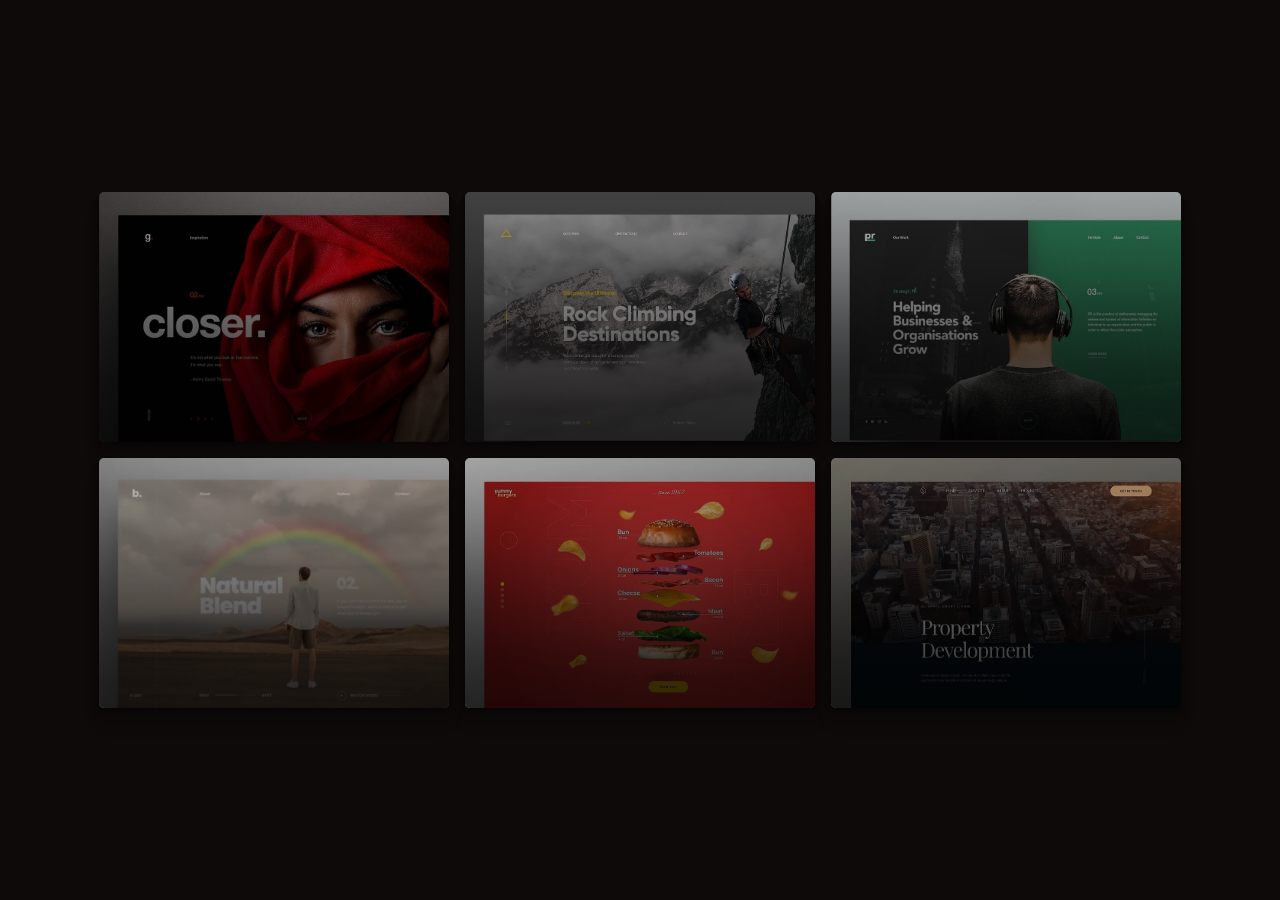
<file: card.html>
<!DOCTYPE html>
<html lang="en">

<head>
    <meta charset="UTF-8">
    <meta http-equiv="X-UA-Compatible" content="IE=edge">
    <meta name="viewport" content="width=device-width, initial-scale=1.0">
    <title> Hover Card </title>
    <link rel="stylesheet" href="cardstyle.css">
</head>
                             <!--          Body starts from here       -->
<body>


    
    <main class="page-content">
        <div class="card">
            <div class="content">
                <h2 class="title">Website 1</h2>
                <p class="des">I created this website using Html,CSS & Javascript</p>
                <button class="btn">Visit Website</button>
            </div>
        </div>
        <div class="card">
            <div class="content">
                <h2 class="title">Website 2</h2>
                <p class="des">I created this website using Html,CSS & Javascript</p>
                <button class="btn">Visit Website</button>
            </div>
        </div>
        <div class="card">
            <div class="content">
                <h2 class="title">Website 3</h2>
                <p class="des">I created this website using Html,CSS & Javascript</p>
                <button class="btn">Visit Website</button>
            </div>
        </div>
        <div class="card">
            <div class="content">
                <h2 class="title">Website 4</h2>
                <p class="des">I created this website using Html,CSS & Javascript</p>
                <button class="btn">Visit Website</button>
            </div>
        </div>
        <div class="card">
            <div class="content">
                <h2 class="title">Website 5</h2>
                <p class="des">I created this website using Html,CSS & Javascript</p>
                <button class="btn">Visit Website</button>
            </div>
        </div>
        <div class="card">
            <div class="content">
                <h2 class="title">Website 6</h2>
                <p class="des">I created this website using Html,CSS & Javascript</p>
                <button class="btn">Visit Website</button>
            </div>
        </div>
    </main>
    
</body>
</html>
</file>
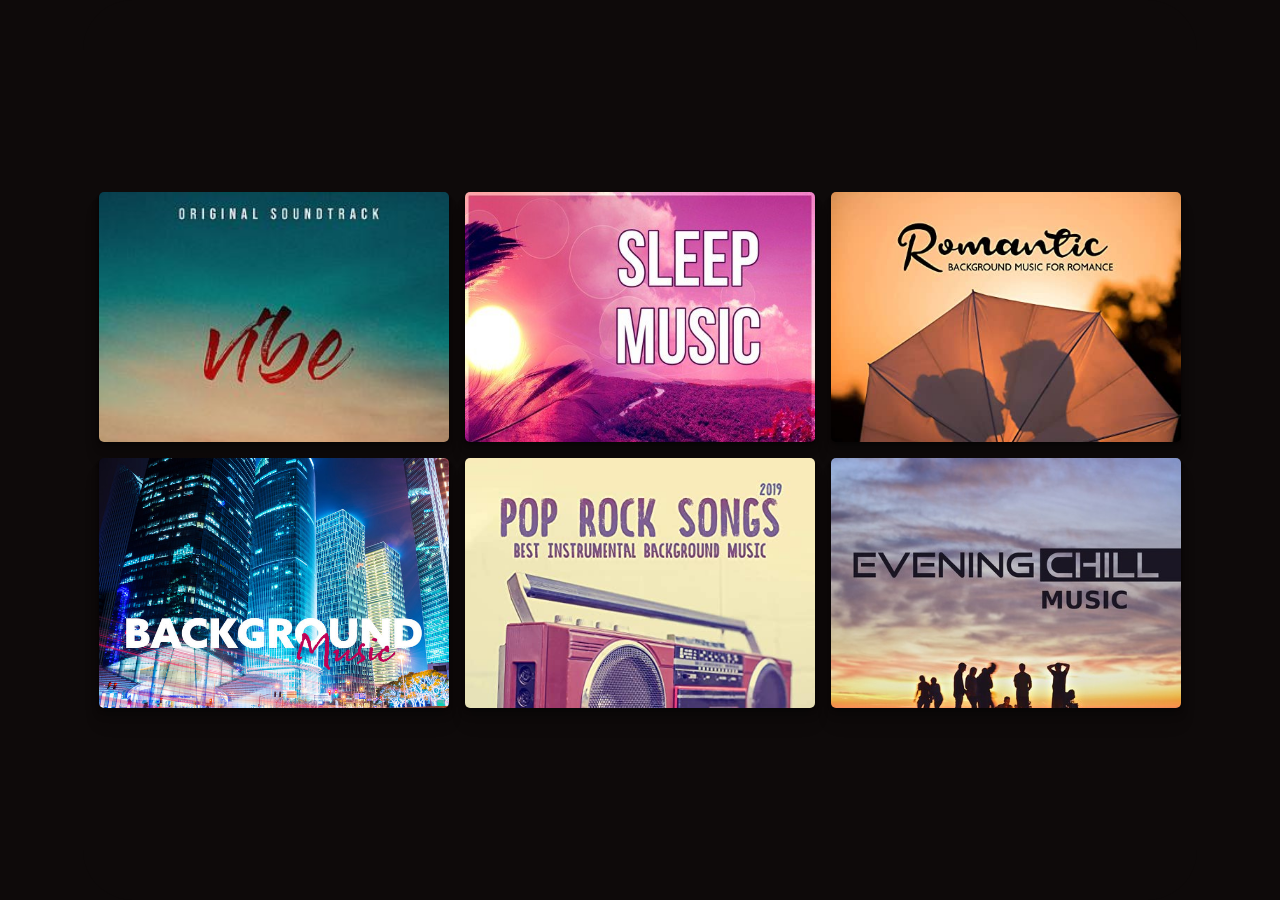
<file: card1.html>
<!DOCTYPE html>
<html lang="en">

<head>
    <meta charset="UTF-8">
    <meta http-equiv="X-UA-Compatible" content="IE=edge">
    <meta name="viewport" content="width=device-width, initial-scale=1.0">
    <title> Hover Card </title>
    <link rel="stylesheet" href="cardstyle1.css">
</head>
                             <!--          Body starts from here       -->
<body>


    
    <main class="page-content">
        <div class="card">
            <div class="content">
                <h2 class="title">Website 1</h2>
                <p class="des">I created this website using Html,CSS & Javascript</p>
                <button class="btn">Visit Website</button>
            </div>
        </div>
        <div class="card">
            <div class="content">
                <h2 class="title">Website 2</h2>
                <p class="des">I created this website using Html,CSS & Javascript</p>
                <button class="btn">Visit Website</button>
            </div>
        </div>
        <div class="card">
            <div class="content">
                <h2 class="title">Website 3</h2>
                <p class="des">I created this website using Html,CSS & Javascript</p>
                <button class="btn">Visit Website</button>
            </div>
        </div>
        <div class="card">
            <div class="content">
                <h2 class="title">Website 4</h2>
                <p class="des">I created this website using Html,CSS & Javascript</p>
                <button class="btn">Visit Website</button>
            </div>
        </div>
        <div class="card">
            <div class="content">
                <h2 class="title">Website 5</h2>
                <p class="des">I created this website using Html,CSS & Javascript</p>
                <button class="btn">Visit Website</button>
            </div>
        </div>
        <div class="card">
            <div class="content">
                <h2 class="title">Website 6</h2>
                <p class="des">I created this website using Html,CSS & Javascript</p>
                <button class="btn">Visit Website</button>
            </div>
        </div>
    </main>
    
</body>
</html>
</file>
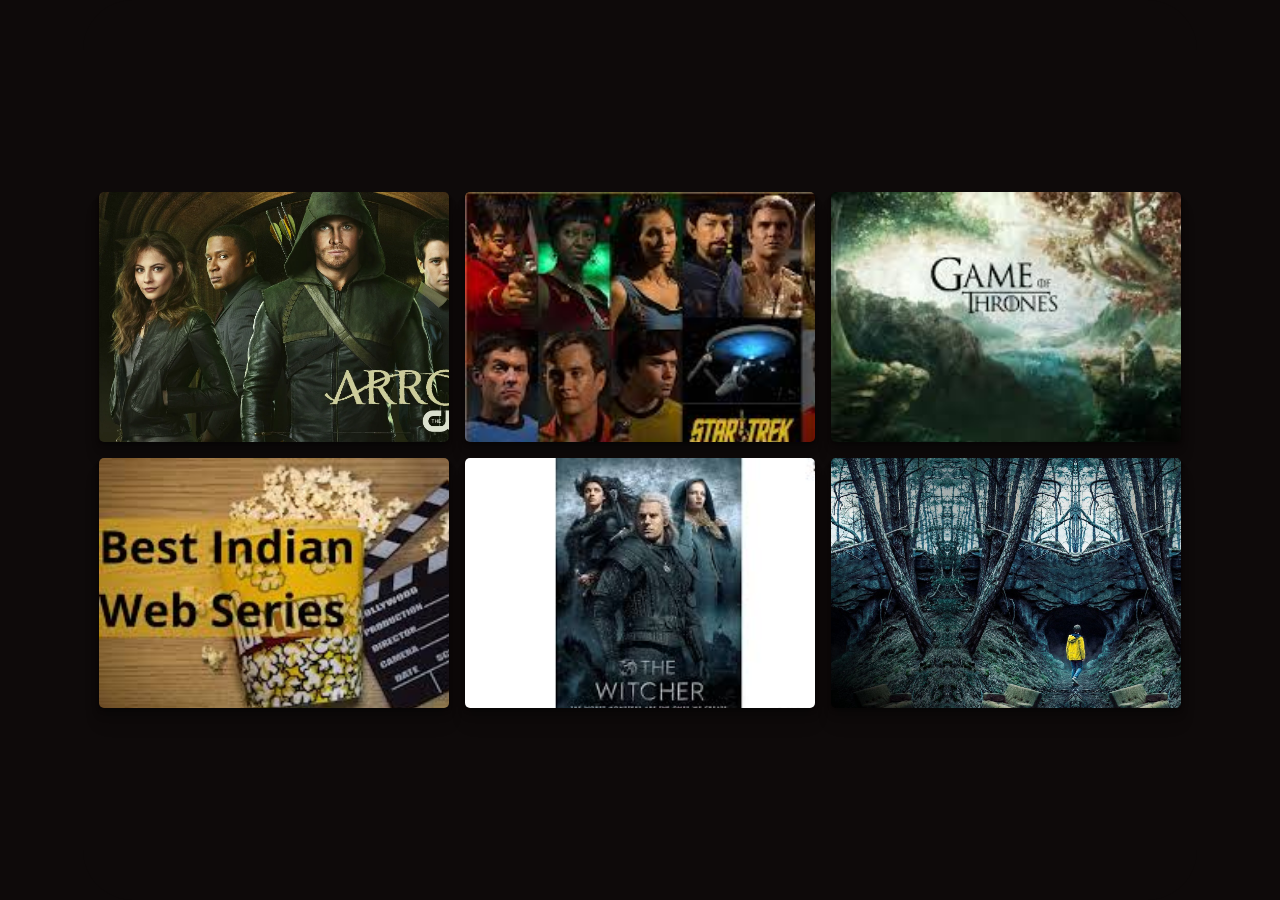
<file: card2.html>
<!DOCTYPE html>
<html lang="en">

<head>
    <meta charset="UTF-8">
    <meta http-equiv="X-UA-Compatible" content="IE=edge">
    <meta name="viewport" content="width=device-width, initial-scale=1.0">
    <title> Hover Card </title>
    <link rel="stylesheet" href="cardstyle2.css">
</head>
                             <!--          Body starts from here       -->
<body>


    
    <main class="page-content">
        <div class="card">
            <div class="content">
                <h2 class="title">Website 1</h2>
                <p class="des">I created this website using Html,CSS & Javascript</p>
                <button class="btn">Visit Website</button>
            </div>
        </div>
        <div class="card">
            <div class="content">
                <h2 class="title">Website 2</h2>
                <p class="des">I created this website using Html,CSS & Javascript</p>
                <button class="btn">Visit Website</button>
            </div>
        </div>
        <div class="card">
            <div class="content">
                <h2 class="title">Website 3</h2>
                <p class="des">I created this website using Html,CSS & Javascript</p>
                <button class="btn">Visit Website</button>
            </div>
        </div>
        <div class="card">
            <div class="content">
                <h2 class="title">Website 4</h2>
                <p class="des">I created this website using Html,CSS & Javascript</p>
                <button class="btn">Visit Website</button>
            </div>
        </div>
        <div class="card">
            <div class="content">
                <h2 class="title">Website 5</h2>
                <p class="des">I created this website using Html,CSS & Javascript</p>
                <button class="btn">Visit Website</button>
            </div>
        </div>
        <div class="card">
            <div class="content">
                <h2 class="title">Website 6</h2>
                <p class="des">I created this website using Html,CSS & Javascript</p>
                <button class="btn">Visit Website</button>
            </div>
        </div>
    </main>
    
</body>
</html>
</file>
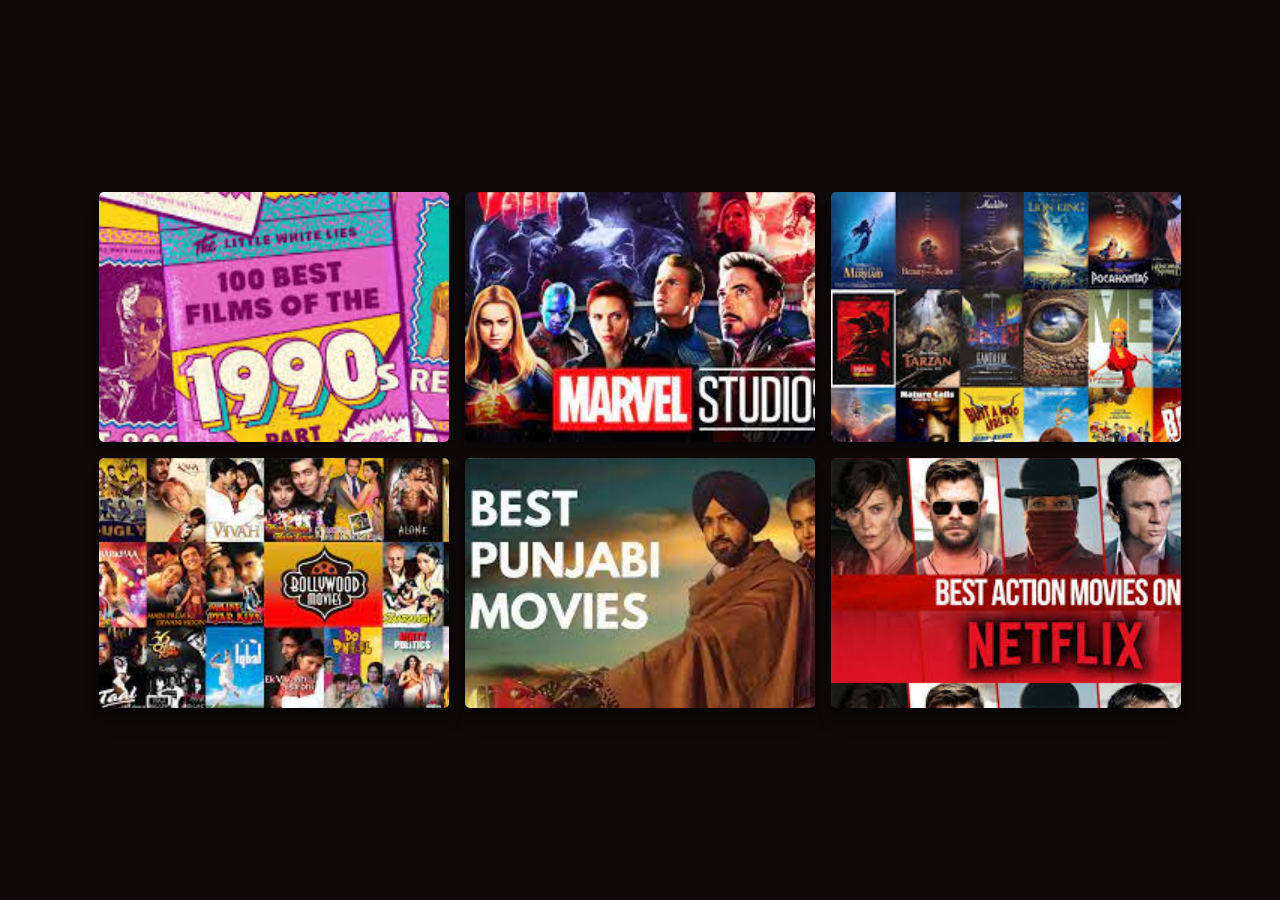
<file: card3.html>
<!DOCTYPE html>
<html lang="en">

<head>
    <meta charset="UTF-8">
    <meta http-equiv="X-UA-Compatible" content="IE=edge">
    <meta name="viewport" content="width=device-width, initial-scale=1.0">
    <title> Hover Card </title>
    <link rel="stylesheet" href="cardstyle3.css">
</head>
                             <!--          Body starts from here       -->
<body>


    
    <main class="page-content">
        <div class="card">
            <div class="content">
                <h2 class="title">Website 1</h2>
                <p class="des">I created this website using Html,CSS & Javascript</p>
                <button class="btn">Visit Website</button>
            </div>
        </div>
        <div class="card">
            <div class="content">
                <h2 class="title">Website 2</h2>
                <p class="des">I created this website using Html,CSS & Javascript</p>
                <button class="btn">Visit Website</button>
            </div>
        </div>
        <div class="card">
            <div class="content">
                <h2 class="title">Website 3</h2>
                <p class="des">I created this website using Html,CSS & Javascript</p>
                <button class="btn">Visit Website</button>
            </div>
        </div>
        <div class="card">
            <div class="content">
                <h2 class="title">Website 4</h2>
                <p class="des">I created this website using Html,CSS & Javascript</p>
                <button class="btn">Visit Website</button>
            </div>
        </div>
        <div class="card">
            <div class="content">
                <h2 class="title">Website 5</h2>
                <p class="des">I created this website using Html,CSS & Javascript</p>
                <button class="btn">Visit Website</button>
            </div>
        </div>
        <div class="card">
            <div class="content">
                <h2 class="title">Website 6</h2>
                <p class="des">I created this website using Html,CSS & Javascript</p>
                <button class="btn">Visit Website</button>
            </div>
        </div>
    </main>
    
</body>
</html>
</file>
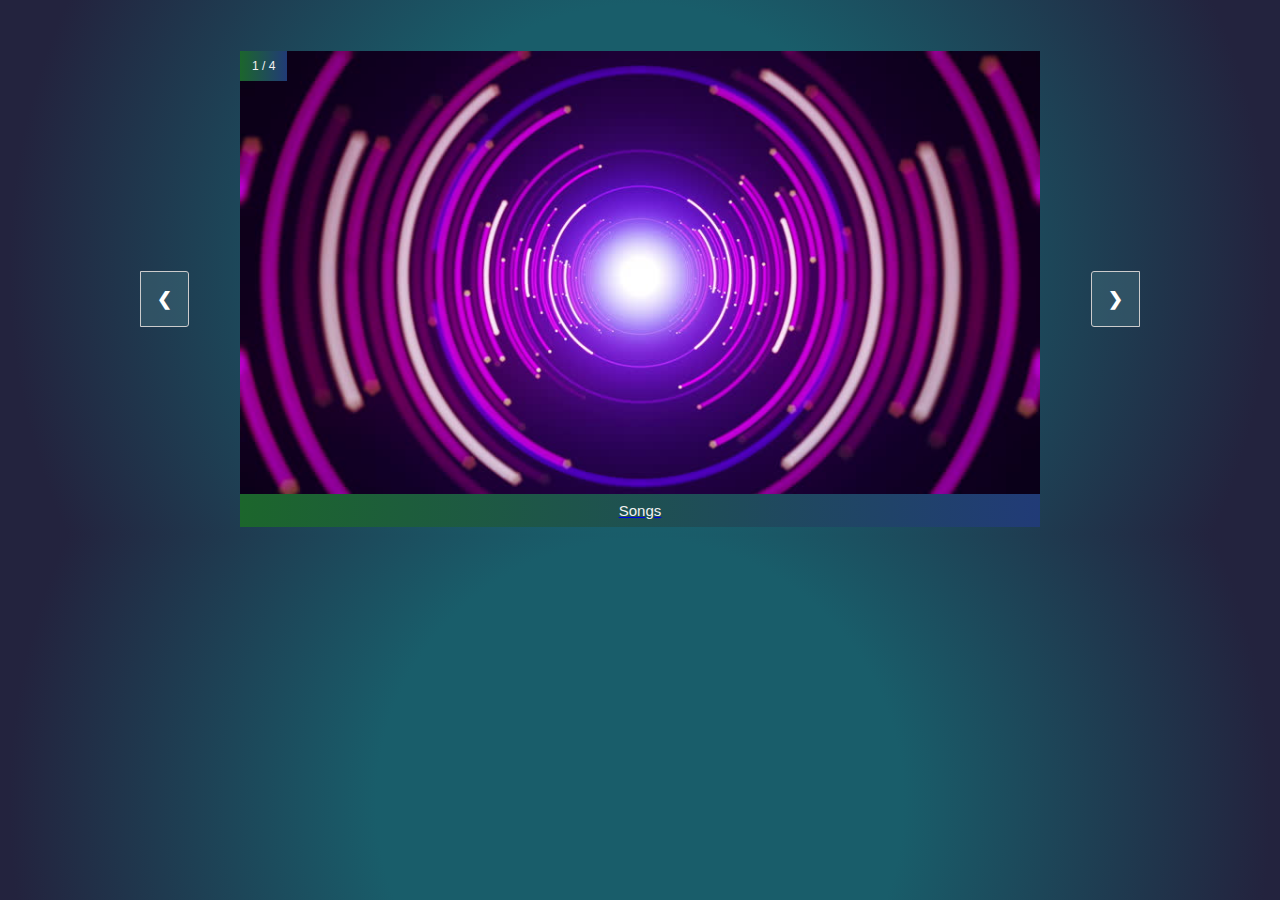
<file: silde.html>
<!DOCTYPE html>
<html lang="en">

<head>
  <meta charset="UTF-8" />
  <meta name="viewport" content="width=device-width, initial-scale=1.0" />
  <meta http-equiv="X-UA-Compatible" content="ie=edge" />
  <title>Static Template</title>
  <link rel="stylesheet" href="slidestyle.css" />
</head>

<body>
  <div class="slideshow-container">
    <a href="card1.html">
    <div class="mySlides tilt-in-top-1">
      <div class="numbertext">1 / 4</div>
      <img src="4.jpg" style="width: 100%;" />
      <div class="text">Songs</div>
    </a>
    </div>

    <div class="mySlides tilt-in-top-1">
      <a href="card2.html">
      <div class="numbertext">2 / 4</div>
      <img src="5.webp" style="width: 100%;" />
      <div class="text">Movies</div>
      </a>
    </div>

    <div class="mySlides tilt-in-top-1">
      <a href="card3.html">
      <div class="numbertext">3 / 4</div>
      <img src="6.jpg" style="width: 100%;" />
      <div class="text">Webseries </div>
      </a>
      

    </div>
    <div class="mySlides tilt-in-top-1">
      <a href="./swipecard.html">
      <div class="numbertext">4 / 4</div>
      <img src="8.webp" style="width: 100%;" />
      <div class="text">Contact Us</div>
      </a>
    </div>

    <a class="prev" onclick="changeSlide(-1)">&#10094;</a>
    <a class="next" onclick="changeSlide(1)">&#10095;</a>
  </div>

  <script src="slidescript.js"></script>
</body>

</html>
</file>
<file: cardstyle.css>
:root{
    --d: 700ms;
    --e: cubic-bezier(0.19, 1, 0.22, 1);
    --font-sans: "Rubik" , sanserif;
    --font-serif: "Cardo", serif;
}

* {
    box-sizing: border-box;
}

html, body{
    height: 100%;
    display: grid;
    place-items: center;
    background-color: #0e0a0a;
}

.page-content{
    display: grid;
    grid-gap: 1rem;
    padding: 1rem;
    margin: 0 auto;
    font-family: var(--font-sans);
}

@media(min-width: 600px){
    .page-content{
        grid-template-columns: repeat(2, 1fr);
    }
}

@media(min-width: 900px){
    .page-content{
        grid-template-columns: repeat(3, 1fr);
    }
}

.card{
    position: relative;
    display: flex;
    align-items: flex-end;
    overflow: hidden;
    padding: 1rem;
    width: 100%;
    text-align: center;
    color: whitesmoke;
    box-shadow: 0 1px 1px rgba(0, 0, 0, 0.1), 0 2px 2px rgba(0, 0, 0, 0.1), 
                0 4px 4px rgba(0, 0, 0, 0.1), 0 8px 8px rgba(0, 0, 0, 0.1),
                0 16px 16px rgba(0, 0, 0, 0.1);
}

@media(min-width: 600px) {
    .card{
        height: 250px;
        width: 350px;
        border-radius: 5px;
    }
}

.card:before {
    content: "";
    position: absolute;
    top: 0;
    left: 0;
    width: 100%;
    height: 110%;
    background-size: cover;
    background-position: 0 0;
    transition: transform calc(var(--d) * 1.5) var(--e);
    pointer-events: none;
}

.card:after {
    content: "";
    display: block;
    position: absolute;
    top: 0;
    left: 0;
    width: 100%;
    height: 200%;
    pointer-events: none;
    background-image: linear-gradient(to bottom, rgba(0, 0, 0, 0) 0%, rgba(0, 0, 0, 0.009)
                      11.7%, rgba(0, 0, 0, 0.034) 22.1%, rgba(0, 0, 0, 0.072) 31.2%, 
                      rgba(0, 0, 0, 0.123) 39.4%, rgba(0, 0, 0, 0.182) 46.6%, 
                      rgba(0, 0, 0, 0.249) 53.1%, rgba(0, 0, 0, 0.32) 58.9%, 
                      rgba(0, 0, 0, 0.394) 64.3%, rgba(0, 0, 0, 0.468) 69.3%,
                      rgba(0, 0, 0, 0.54) 74.1%, rgba(0, 0, 0, 0.607) 78.8%,
                      rgba(0, 0, 0, 0.668) 83.6%, rgba(0, 0, 0, 0.721) 88.7%,
                      rgba(0, 0, 0, 0.762) 94.1%, rgba(0, 0, 0, 0.79) 100%);
                      transform: translateY(-50%);
                      transition: transform calc(var(--d) * 2) var(--e);
}

.card:nth-child(1):before {
    background-image: url(IMGcard/IMG_1.jpg);
}

.card:nth-child(2):before {
    background-image: url(IMGcard/IMG_2.jpg);
}

.card:nth-child(3):before {
    background-image: url(IMGcard/IMG_3.jpg);
}

.card:nth-child(4):before {
    background-image: url(IMGcard/IMG_4.jpg);
}

.card:nth-child(5):before {
    background-image: url(IMGcard/IMG_5.jpg);
}

.card:nth-child(6):before {
    background-image: url(IMGcard/IMG_6.jpg);
}
</file>
<file: cardstyle1.css>
:root{
    --d: 700ms;
    --e: cubic-bezier(0.19, 1, 0.22, 1);
    --font-sans: "Rubik" , sanserif;
    --font-serif: "Cardo", serif;
}

* {
    box-sizing: border-box;
}

html, body{
    height: 100%;
    display: grid;
    border-radius: 50px;
    place-items: center;
    background-color: #0e0a0a;
}

.page-content{
    display: grid;
    grid-gap: 1rem;
    padding: 1rem;
    margin: 0 auto;
    font-family: var(--font-sans);
}

@media(min-width: 600px){
    .page-content{
        grid-template-columns: repeat(2, 1fr);
    }
}

@media(min-width: 900px){
    .page-content{
        grid-template-columns: repeat(3, 1fr);
    }
}

.card{
    position: relative;
    display: flex;
    align-items: flex-end;
    overflow: hidden;
    padding: 1rem;
    width: 100%;
    text-align: center;
    color: whitesmoke;
    box-shadow: 0 1px 1px rgba(0, 0, 0, 0.1), 0 2px 2px rgba(0, 0, 0, 0.1), 
                0 4px 4px rgba(0, 0, 0, 0.1), 0 8px 8px rgba(0, 0, 0, 0.1),
                0 16px 16px rgba(0, 0, 0, 0.1);
}

@media(min-width: 600px) {
    .card{
        height: 250px;
        width: 350px;
        border-radius: 5px;
    }
}

.card:before {
    content: "";
    position: absolute;
    top: 0;
    left: 0;
    width: 100%;
    height: 110%;
    background-size: cover;
    background-position: 0 0;
    transition: transform calc(var(--d) * 1.5) var(--e);
    pointer-events: none;
}

.card:nth-child(1):before {
    background-image: url(./piccards/p1.jpg);
}

.card:nth-child(2):before {
    background-image: url(./piccards/p2.jpg);
}

.card:nth-child(3):before {
    background-image: url(./piccards/p3.jpg);
}

.card:nth-child(4):before {
    background-image: url(./piccards/p4.jpg);
}

.card:nth-child(5):before {
    background-image: url(./piccards/p5.jpg);
}

.card:nth-child(6):before {
    background-image: url(./piccards/p6.jpg);
}
</file>
<file: cardstyle2.css>
:root{
    --d: 700ms;
    --e: cubic-bezier(0.19, 1, 0.22, 1);
    --font-sans: "Rubik" , sanserif;
    --font-serif: "Cardo", serif;
}

* {
    box-sizing: border-box;
}

html, body{
    height: 100%;
    display: grid;
    border-radius: 50px;
    place-items: center;
    background-color: #0e0a0a;
}

.page-content{
    display: grid;
    grid-gap: 1rem;
    padding: 1rem;
    margin: 0 auto;
    font-family: var(--font-sans);
}

@media(min-width: 600px){
    .page-content{
        grid-template-columns: repeat(2, 1fr);
    }
}

@media(min-width: 900px){
    .page-content{
        grid-template-columns: repeat(3, 1fr);
    }
}

.card{
    position: relative;
    display: flex;
    align-items: flex-end;
    overflow: hidden;
    padding: 1rem;
    width: 100%;
    text-align: center;
    color: whitesmoke;
    box-shadow: 0 1px 1px rgba(0, 0, 0, 0.1), 0 2px 2px rgba(0, 0, 0, 0.1), 
                0 4px 4px rgba(0, 0, 0, 0.1), 0 8px 8px rgba(0, 0, 0, 0.1),
                0 16px 16px rgba(0, 0, 0, 0.1);
}

@media(min-width: 600px) {
    .card{
        height: 250px;
        width: 350px;
        border-radius: 5px;
    }
}

.card:before {
    content: "";
    position: absolute;
    top: 0;
    left: 0;
    width: 100%;
    height: 110%;
    background-size: cover;
    background-position: 0 0;
    transition: transform calc(var(--d) * 1.5) var(--e);
    pointer-events: none;
}

.card:nth-child(1):before {
    background-image: url(./piccards/p7.webp);
}

.card:nth-child(2):before {
    background-image: url(./piccards/p12.jpg);
}

.card:nth-child(3):before {
    background-image: url(./piccards/p13.jpg);
}

.card:nth-child(4):before {
    background-image: url(./piccards/p14.jpg);
}

.card:nth-child(5):before {
    background-image: url(./piccards/p15.jpg);
}

.card:nth-child(6):before {
    background-image: url(./piccards/p10.jpg);
}
</file>
<file: cardstyle3.css>
:root{
    --d: 700ms;
    --e: cubic-bezier(0.19, 1, 0.22, 1);
    --font-sans: "Rubik" , sanserif;
    --font-serif: "Cardo", serif;
}

* {
    box-sizing: border-box;
}

html, body{
    height: 100%;
    display: grid;
    border-radius: 50px;
    place-items: center;
    background-color: #0e0a0a;
}

.page-content{
    display: grid;
    grid-gap: 1rem;
    padding: 1rem;
    margin: 0 auto;
    font-family: var(--font-sans);
}

@media(min-width: 600px){
    .page-content{
        grid-template-columns: repeat(2, 1fr);
    }
}

@media(min-width: 900px){
    .page-content{
        grid-template-columns: repeat(3, 1fr);
    }
}

.card{
    position: relative;
    display: flex;
    align-items: flex-end;
    overflow: hidden;
    padding: 1rem;
    width: 100%;
    text-align: center;
    color: whitesmoke;
    box-shadow: 0 1px 1px rgba(0, 0, 0, 0.1), 0 2px 2px rgba(0, 0, 0, 0.1), 
                0 4px 4px rgba(0, 0, 0, 0.1), 0 8px 8px rgba(0, 0, 0, 0.1),
                0 16px 16px rgba(0, 0, 0, 0.1);
}

@media(min-width: 600px) {
    .card{
        height: 250px;
        width: 350px;
        border-radius: 5px;
    }
}

.card:before {
    content: "";
    position: absolute;
    top: 0;
    left: 0px;
    width: 100%;
    height: 110%;
    background-size: 450px;
    background-position: 0 0;
    transition: transform calc(var(--d) * 1.5) var(--e);
    pointer-events: none;
}

.card:nth-child(1):before {
    background-image: url(./piccards/p20.jpg);
    
}

.card:nth-child(2):before {
    background-image: url(./piccards/p21.jpg);
}

.card:nth-child(3):before {
    background-image: url(./piccards/p22.jpg);
}

.card:nth-child(4):before {
    background-image: url(./piccards/p23.jpg);
}

.card:nth-child(5):before {
    background-image: url(./piccards/p25.jpg);

}

.card:nth-child(6):before {
    background-image: url(./piccards/p26.jpg);

}
</file>
<file: slidestyle.css>
* {
  box-sizing: border-box;
}

body {
  font-family: Verdana, sans-serif;
  margin: 0;
  background: rgb(25, 93, 106);
  background: radial-gradient(
    circle,
    rgba(25, 93, 106, 1) 38%,
    rgba(35, 35, 62, 1) 91%
  );
  margin-top: 4%;
}

img {
  vertical-align: middle;
}

/* Slideshow container */
.slideshow-container {
  max-width: 800px;
  position: relative;
  margin: auto;
}

/* Caption text */
.text {
  color: #f2f2f2;
  background: linear-gradient(270deg, rgb(33 59 119) 0%, rgb(28 102 44) 100%);
  max-width: inherit;
  font-size: 15px;
  padding: 8px 12px;
  position: relative;
  bottom: 8px;
  width: 100%;
  text-align: center;
}

/* Number text (1/3 etc) */
.numbertext {
  background: linear-gradient(270deg, rgb(33 59 119) 0%, rgb(28 102 44) 100%);
  max-width: max-content;
  color: #f2f2f2;
  font-size: 12px;
  padding: 8px 12px;
  position: absolute;
  top: 0;
}

/* Next & previous buttons */
.prev,
.next {
  cursor: pointer;
  position: absolute;
  top: 50%;
  border: 1px solid #ccc;
  background-color: #4f7d8b5e;
  width: auto;
  margin-left: -100px;
  padding: 16px;
  margin-top: -22px;
  color: white;
  font-weight: bold;
  font-size: 18px;
  transition: 0.6s ease;
  border-radius: 0 3px 3px 0;
  user-select: none;
}

/* Position the "next button" to the right */
.next {
  right: 0;
  margin-right: -100px;
  border-radius: 3px 0 0 3px;
}

/* On hover, add a black background color with a little bit see-through */
.prev:hover,
.next:hover {
  background-color: rgba(0, 0, 0, 0.8);
}

.tilt-in-top-1 {
  animation: tilt-in-top-1 0.6s cubic-bezier(0.25, 0.46, 0.45, 0.94) both;
}

@keyframes tilt-in-top-1 {
  0% {
    transform: rotateY(30deg) translateY(-300px) skewY(-30deg);
    opacity: 0;
  }

  100% {
    transform: rotateY(0deg) translateY(0) skewY(0deg);
    opacity: 1;
  }
}
</file>
